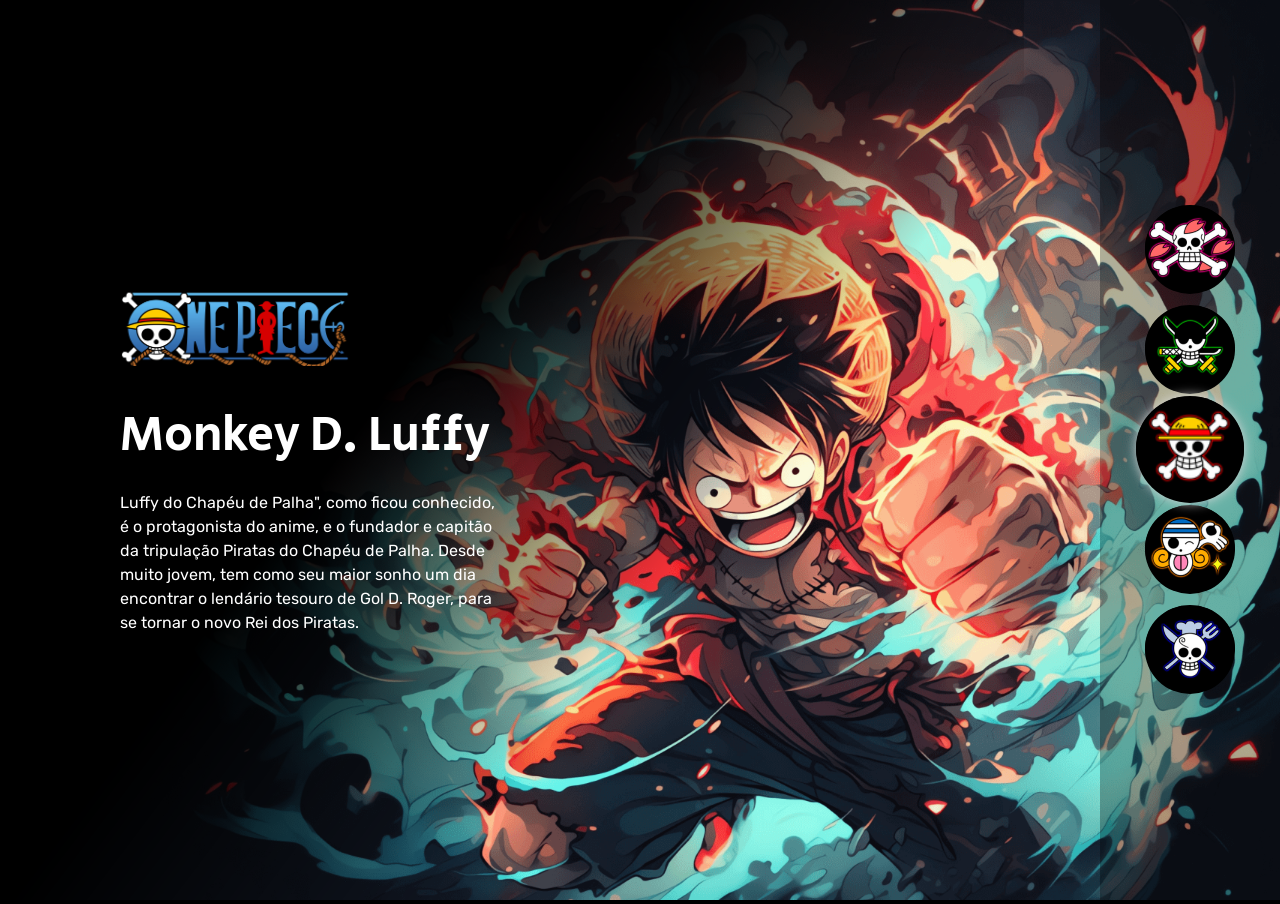
<file: index.html>
<!DOCTYPE html>
<html lang="pt-BR">

<head>
	<meta charset="UTF-8" />
	<meta name="viewport" content="width=device-width, initial-scale=1.0" />

	<link rel="preconnect" href="https://fonts.googleapis.com" />
	<link rel="preconnect" href="https://fonts.gstatic.com" crossorigin />
	<link href="https://fonts.googleapis.com/css2?family=Rubik&family=Secular+One&display=swap" rel="stylesheet" />

	<link rel="stylesheet" href="./src/css/reset.css" />
	<link rel="stylesheet" href="./src/css/estilos.css" />
	<link rel="stylesheet" href="./src/css/responsivo.css" />
	<link rel="icon" href="./src/imagens/tripulacao-luffy.png" type="imagem/png">
	<title>One Piece</title>
</head>

<body>
	<main class="personagens">
		<div class="personagem">
			<img class="imagem" src="./src/imagens/personagem-tony-chopper.png" alt="Personagem Tony Chopper" />
			<div class="conteudo">
				<i class="logo"></i>
				<h2 class="nome-personagem">Tony Chopper</h2>
				<p class="descricao">Esta pequena rena ganhou a habilidade de mudar sua forma e de pensar como humanos
					após comer a fruta Hito Hito no Mi. Chopper é um valioso membro da tripulação dos Piratas do Chapéu
					de Palha, atuando como médico da tripulação.</p>
			</div>
		</div>

		<div class="personagem">
			<img class="imagem" src="./src/imagens/personagem-roronoa-zoro.png" alt="Personagem Roronoa Zoro" />
			<div class="conteudo">
				<i class="logo"></i>
				<h2 class="nome-personagem">Roronoa Zoro</h2>
				<p class="descricao">Primeiro pirata (segundo membro se contarmos com Luffy) a se juntar à tripulação de
					Piratas do Chapéu de Palha, Zoro aceitou o convite de Luffy após o capitão salvar sua vida.</p>
			</div>
		</div>

		<div class="personagem selecionado">
			<img class="imagem" src="./src/imagens/personagem-monkey-d-luffy.png" alt="Personagem Monkey D. Luffy" />
			<div class="conteudo">
				<i class="logo"></i>
				<h2 class="nome-personagem">Monkey D. Luffy</h2>
				<p class="descricao">Luffy do Chapéu de Palha", como ficou conhecido, é o protagonista do anime, e o
					fundador e capitão da tripulação Piratas do Chapéu de Palha. Desde muito jovem, tem como seu maior
					sonho um dia encontrar o lendário tesouro de Gol D. Roger, para se tornar o novo Rei dos Piratas.
				</p>
			</div>
		</div>

		<div class="personagem">

			<img class="imagem" src="./src/imagens/personagem-nami.png" alt="Personagem Nami" />
			<div class="conteudo">
				<i class="logo"></i>
				<h2 class="nome-personagem">Nami</h2>
				<p class="descricao">órfã de guerra, ainda criança Nami foi adotada por Bell-mère, uma mulher da
					Marinha. Enquanto crescia ao lado de sua irmã adotiva Nojiko, Nami já demonstrava sua paixão por
					desenhar mapas, sonhando em um dia fazer o mapa de todo o mundo.</p>
			</div>
		</div>

		<div class="personagem">
			<img class="imagem" src="./src/imagens/personagem-sanji.png" alt="Personagem Sanji" />
			<div class="conteudo">
				<i class="logo"></i>
				<h2 class="nome-personagem">Sanji</h2>
				<p class="descricao">Também conhecido como "Perna Negra" Sanji, este pirata foi o quinto a integrar a
					tripulação de Luffy. Suas ações como pirata lhe renderam a terceira maior recompensa entre os
					membros do Chapéu de Palha, além de atuar como cozinheiro oficial do grupo.</p>
			</div>
		</div>

	</main>
	<ul class="botoes">
		<li>
			<button class="botao">
				<img src="./src/imagens/tripulacao-chopper.png" alt="Tripulação Chopper" />
			</button>
		</li>
		<li>
			<button class="botao">
				<img src="./src/imagens/tripulacao-zoro.png" alt="Tripulação Roronoa Zoro" />
			</button>
		</li>
		<li>
			<button class="botao selecionado">
				<img src="./src/imagens/tripulacao-luffy.png" alt="Tripulação Monkey D. Luffy" />
			</button>
		</li>
		<li>
			<button class="botao">
				<img src="./src/imagens/tripulacao-nami.png" alt="Tripulação Nami" />
			</button>
		</li>
		<li>
			<button class="botao">
				<img src="./src/imagens/tripulacao-sanji.png" alt="Tripulação Sanji" />
			</button>
		</li>
	</ul>

	<script src="./src/js/index.js"></script>
</body>

</html>
</file>
<file: src/css/estilos.css>
body {
    background-color: #000000;
    overflow: hidden;
}

main::after {
    content: "";
    position: fixed;
    top: 0;
    left: 0;
    min-height: 100vh;
    width: 80vw;

    background: linear-gradient(-233deg, #000 40%, rgba(0, 0, 0, 0) 65%) no-repeat;
}

main .personagem {
    display: none;
    height: 100vh;
}

main .personagem.selecionado {
    display: block;
}

main .personagem .imagem {
    width: 100%;
    height: 100%;
    object-fit: cover;
}

.conteudo {
    position: absolute;
    top: 0;
    left: 120px;
    display: flex;
    flex-direction: column;
    justify-content: center;
    min-height: 100vh;
    max-width: 380px;
    z-index: 1;
}

.conteudo .nome-personagem {
    color: #ffffff;
    font-size: 48px;
    font-family: "Secular One";
    font-weight: 400;
    margin-bottom: 20px;
}

.conteudo .descricao {
    color: #ffffff;
    font-family: "Rubik";
    line-height: 24px;
}

.conteudo .logo {
    background-image: url("../imagens/one-piece-logo.png");
    background-size: cover;
    height: 100px;
    width: 230px;
    margin-bottom: 35px;
}

.botoes {
    position: fixed;
    top: 0;
    right: 0;
    display: flex;
    flex-direction: column;
    min-height: 100vh;
    width: 180px;
    justify-content: center;
    align-items: center;
    gap: 10px;
    background-color: rgba(0, 0, 0, 0.3);
}

.botoes .botao {
    border: none;
    background: #000000;
    cursor: pointer;
    border-radius: 50%;
}

.botoes .botao img {
    border-radius: 50%;
}

.botoes .botao.selecionado {
    transform: scale(1.2);
    box-shadow: 0 0 10px #D9D9D9;
}
</file>
<file: src/css/responsivo.css>
@media (max-width: 769px) {
    main::after {
        background: linear-gradient(0deg, #000 20%, rgba(0, 0, 0, 0.00) 65%) no-repeat;
        width: 100vw;
    }

    main .personagem .imagem {
        height: 85%;
    }

    .conteudo {
        justify-content: flex-end;
        left: 0;
        top: -20%;
        max-width: 100vw;
        padding: 30px;
    }

    .conteudo .nome-personagem {
        font-size: 36px;
    }

    .conteudo .descricao {
        max-width: 500px;
    }

    .botoes {
        flex-direction: row;
        align-items: flex-end;
        width: 100%;
        padding: 30px;
    }

    .botoes .botao img {
        max-width: 60px;
    }
}

@media (max-width: 425px) {
    main .personagem .imagem {
        height: auto;
    }

    .conteudo .logo {
        width: 170px;
        height: 75px;
    }

    .conteudo {
        top: -30%;
    }

    .conteudo .nome-personagem {
        font-size: 24px;
    }

    .botoes {
        padding: 20px;
        top: -20%;
    }
    
    .botoes .botao img {
        max-width: 50px;
    }
}
</file>
